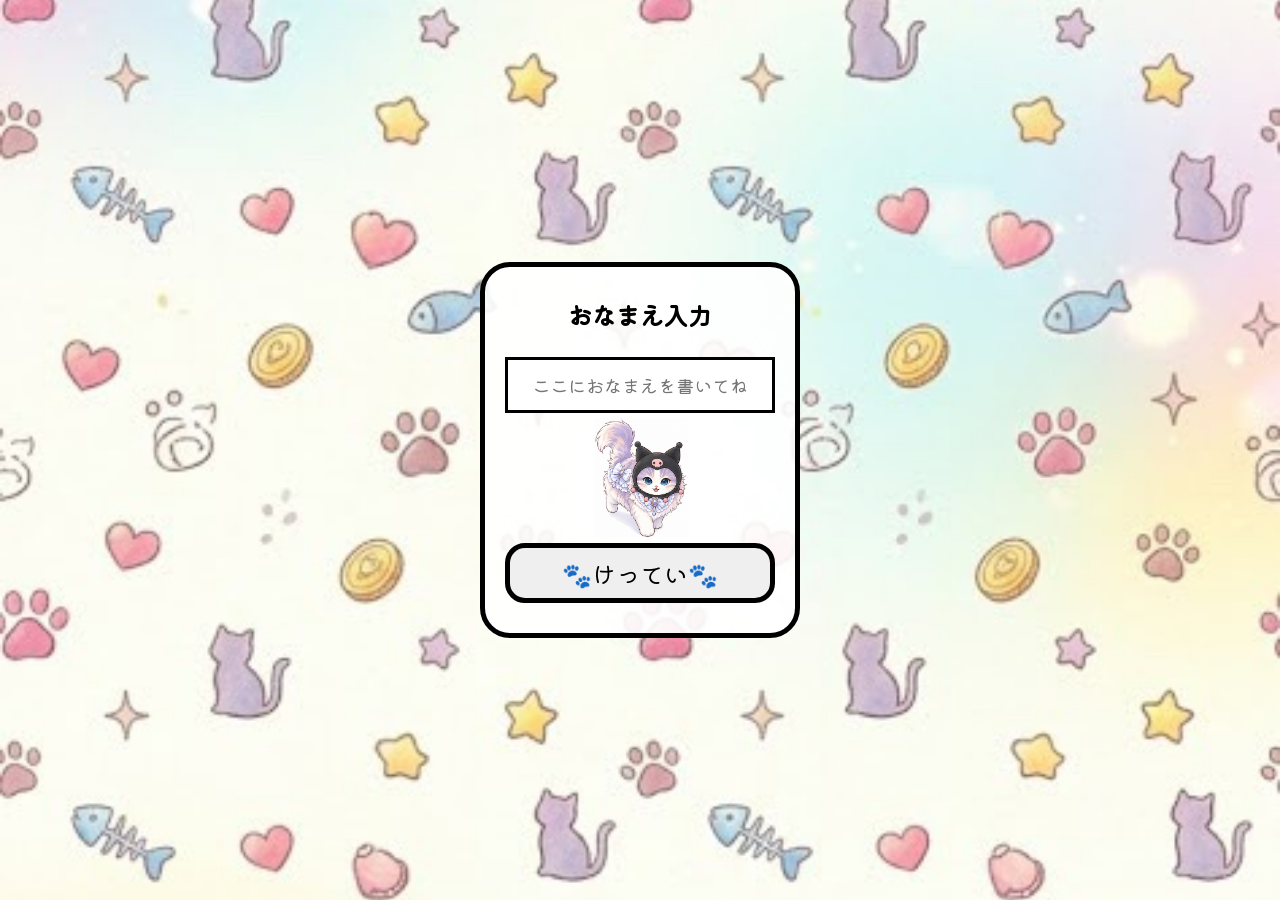
<file: login.html>
<!DOCTYPE html>
<html lang="ja">
<head>
  <meta charset="UTF-8">
  <meta name="viewport" content="width=device-width, initial-scale=1.0, maximum-scale=1.0, user-scalable=no">
  <title>ログイン - おこづかいアプリ</title>

  <link rel="preconnect" href="https://fonts.googleapis.com">
  <link rel="preconnect" href="https://fonts.gstatic.com" crossorigin>
  <link href="https://fonts.googleapis.com/css2?family=Kiwi+Maru&display=swap" rel="stylesheet">

  <link rel="stylesheet" href="style.css">
</head>

<body>

  <div class="app-container login-container">
    
    <h1 style="font-size: 24px; font-weight: bold; margin: 0 0 25px 0; text-align: center;">おなまえ入力</h1>

    <div class="login-group">
      <input type="text" id="userNameInput" class="login-input" placeholder="ここにおなまえを書いてね">
      
      <img src="img/cat.png" class="login-cat-icon" alt="ねこ">
      
      <button class="btn login-btn" id="loginButton">
        🐾けってい🐾
      </button>
    </div>

  </div>

  <script type="module" src="login.js"></script>

</body>
</html>
</file>
<file: style.css>
body {
  margin: 0;
  background: url("img/back.jpg") no-repeat center center fixed;
  background-size: cover;
  font-family:"Kiwi Maru", serif;
  display: flex;
  flex-direction: column;
  justify-content: center;
  align-items: center;
  overflow: hidden;
  min-height: 100vh;
}

/* 全体 */
.app-container {
  width: 320px;
  display: flex;
  flex-direction: column;
  align-items: center;
}

/* ユーザー名表示ボックス */
.user-name-box {
  font-size: 16px;
  font-weight: bold;
  cursor: pointer;
  align-self: flex-start;
  margin-left: 30px;
  position: absolute;
  top: 15px;
  left: -15px;
}
.user-name-box:hover {
  background-color: #f5f5f5;
}

/* タイトルロゴのスタイル */
.app-logo {
  width: 280px;
  height: auto;
  margin-top: 20px;
  margin-bottom: 25px;
  object-fit: contain;
}

/* 残高表示 */
.balance-box {
  width: 360px;
  height: 150px;

  background-color: white;

  border: 5px solid black;
  border-radius: 30px;

  display: flex;
  flex-direction: column;
  justify-content: center;

  padding-left: 30px;
  box-sizing: border-box;
  margin-top: 220px;
  margin-bottom: 45px;
}

.balance-title {
  font-size: 24px;
  margin: 0;
}

.balance-money {
  font-size: 52px;
  margin: 5px 0 0 0;
  font-weight: bold;
  text-align: center;
}

/* 共通ボタン */
.btn {
  width: 330px;
  height: 97px;

  border: 5px solid black;
  border-radius: 20px;

  font-size: 32px;
  margin-bottom: 30px;

  cursor: pointer;
  font-family: inherit;
}

/* つかうボタン */
.use-btn {
  background-image: url("img/useBtn.jpg");
  background-size: 100% 100%;
  background-repeat: no-repeat;
}

/* もらうボタン */
.get-btn {
  background-image: url("img/getBtn.jpg");
  background-size: 100% 100%;
  background-repeat: no-repeat;
}

/* りれきボタン */
.history-btn {
  background-image: url("img/historyBtn.jpg");
  background-size: 100% 100%;
  background-repeat: no-repeat;
}

.history-area {

  width: 300px;

  margin-top: 30px;

  max-height: 300px;

  overflow-y: auto;

}


.history-item {

  background-color: white;

  border: 3px solid black;

  border-radius: 15px;

  padding: 10px;

  margin-bottom: 15px;

}


.history-top {

  display: flex;

  justify-content: space-between;

  font-size: 22px;

  font-weight: bold;

}


.history-date {

  margin-top: 5px;

  font-size: 14px;

  color: gray;

}


.plus {

  color: green;

}


.minus {

  color: red;

}

/* モーダルの背景（半透明の黒） */
    .modal-overlay {
      position: fixed;
      top: 0;
      left: 0;
      width: 100vw;
      height: 100vh;
      background: rgba(0, 0, 0, 0.5);
      display: flex;
      justify-content: center;
      align-items: center;
      z-index: 1000;
    }

    /* モーダル本体（手書き風の太枠） */
    .modal-content {
      background-image: url("img/back_modal.jpg");
      padding: 20px;
      border: 4px solid #000;
      width: 320px;
      display: flex;
      flex-direction: column;
      gap: 20px;
    }

    /* 右上の切り替えボタン */
    .modal-header {
      display: flex;
      justify-content: flex-end;
    }
    .type-toggle {
      display: flex;
      border: 3px solid #000;
    }
    .toggle-btn {
      padding: 5px 10px;
      border: none;
      font-weight: bold;
      cursor: pointer;
      font-size: 16px;
      transition: opacity 0.2s;
    }
    .toggle-btn.use-type {
      background-color: #ff99aa; /* ピンク */
      border-right: 3px solid #000;
    }
    .toggle-btn.get-type {
      background-color: #99ff99; /* 緑 */
    }
    /* 非活性状態（薄くする） */
    .toggle-btn.inactive {
      opacity: 0.3;
    }

    /* 入力フォーム部分 */
    .input-group {
      display: flex;
      align-items: center;
      gap: 10px;
      font-weight: bold;
    }
    .input-group label {
      width: auto;
      min-width: 75px;
      margin-top: 5px;
    }
    .input-group input, .input-group textarea {
      border: 3px solid #000;
      padding: 8px;
      font-size: 16px;
      flex-grow: 1;
      width: 100%;
      box-sizing: border-box;
    }
    .input-group textarea {
      height: 80px;
      resize: none;
    }
    .unit {
      margin-top: 8px;
    }

    /* 右下のボタン */
    .modal-footer {
      display: flex;
      justify-content: flex-end;
      gap: 10px;
    }
    .action-btn {
      border: 3px solid #000;
      background: #fff;
      padding: 5px 15px;
      border-radius: 8px;
      cursor: pointer;
      font-weight: bold;
      font-size: 16px;
    }
    .action-btn:hover {
      background: #eee;
    }

    /* 履歴エリアの背景（グレーのボックス） */
.history-area {
  width: 100%;
  max-height: 400px;
  overflow-y: auto;
  background-color: #fff; /* イメージ図通りの薄いグレー */
  padding: 15px;
  box-sizing: border-box;
  border: 3px solid #000;
  border-radius: 10px;
}

/* 履歴の各項目をリンクっぽくする */
.history-item {
  background-color: white;
  border: 3px solid black;
  border-radius: 15px;
  padding: 12px;
  margin-bottom: 15px;
  cursor: pointer;
  transition: background 0.1s;
}
.history-item:hover {
  background-color: #f5f5f5;
}
.history-item:last-child {
  margin-bottom: 0;
}

/* ==========================================
   ログイン画面
   ========================================== */

/* 中央のお名前入力ボックス */
.login-container {
  background: rgba(255, 255, 255, 0.9);
  padding: 30px 20px;
  border: 5px solid #000;
  border-radius: 30px;
  box-sizing: border-box;
}

/* ログイン用の入力グループ */
.login-group {
  display: flex;
  flex-direction: column;
  align-items: center;
  gap: 5px;
  width: 100%;
}

/* ねこ画像（普通に並べて真ん中配置） */
.login-cat-icon {
  /* absolute関連の記述（position, top, left, transform）はすべて削除！ */
  
  display: block; /* 確実中央に寄せるためのお守り */
  margin: 0 auto; /* 左右の余白を自動調整して真ん中（center）に配置 */
  
  width: auto;
  height: 120px; /* お好みの大きさに調整してください（100px〜120pxくらいがおすすめ） */
  pointer-events: none;
}

/* おなまえ入力欄 */
.login-input {
  border: 3px solid #000;
  padding: 12px;
  font-size: 18px;
  width: 100%;
  box-sizing: border-box;
  font-family: inherit;
  text-align: center;
  background: white;
}

/* ログイン画面専用の決定ボタン（サイズ調整） */
.login-btn {
  width: 100% !important;
  height: 60px !important;
  font-size: 24px;
  margin-bottom: 0;
}
</file>
